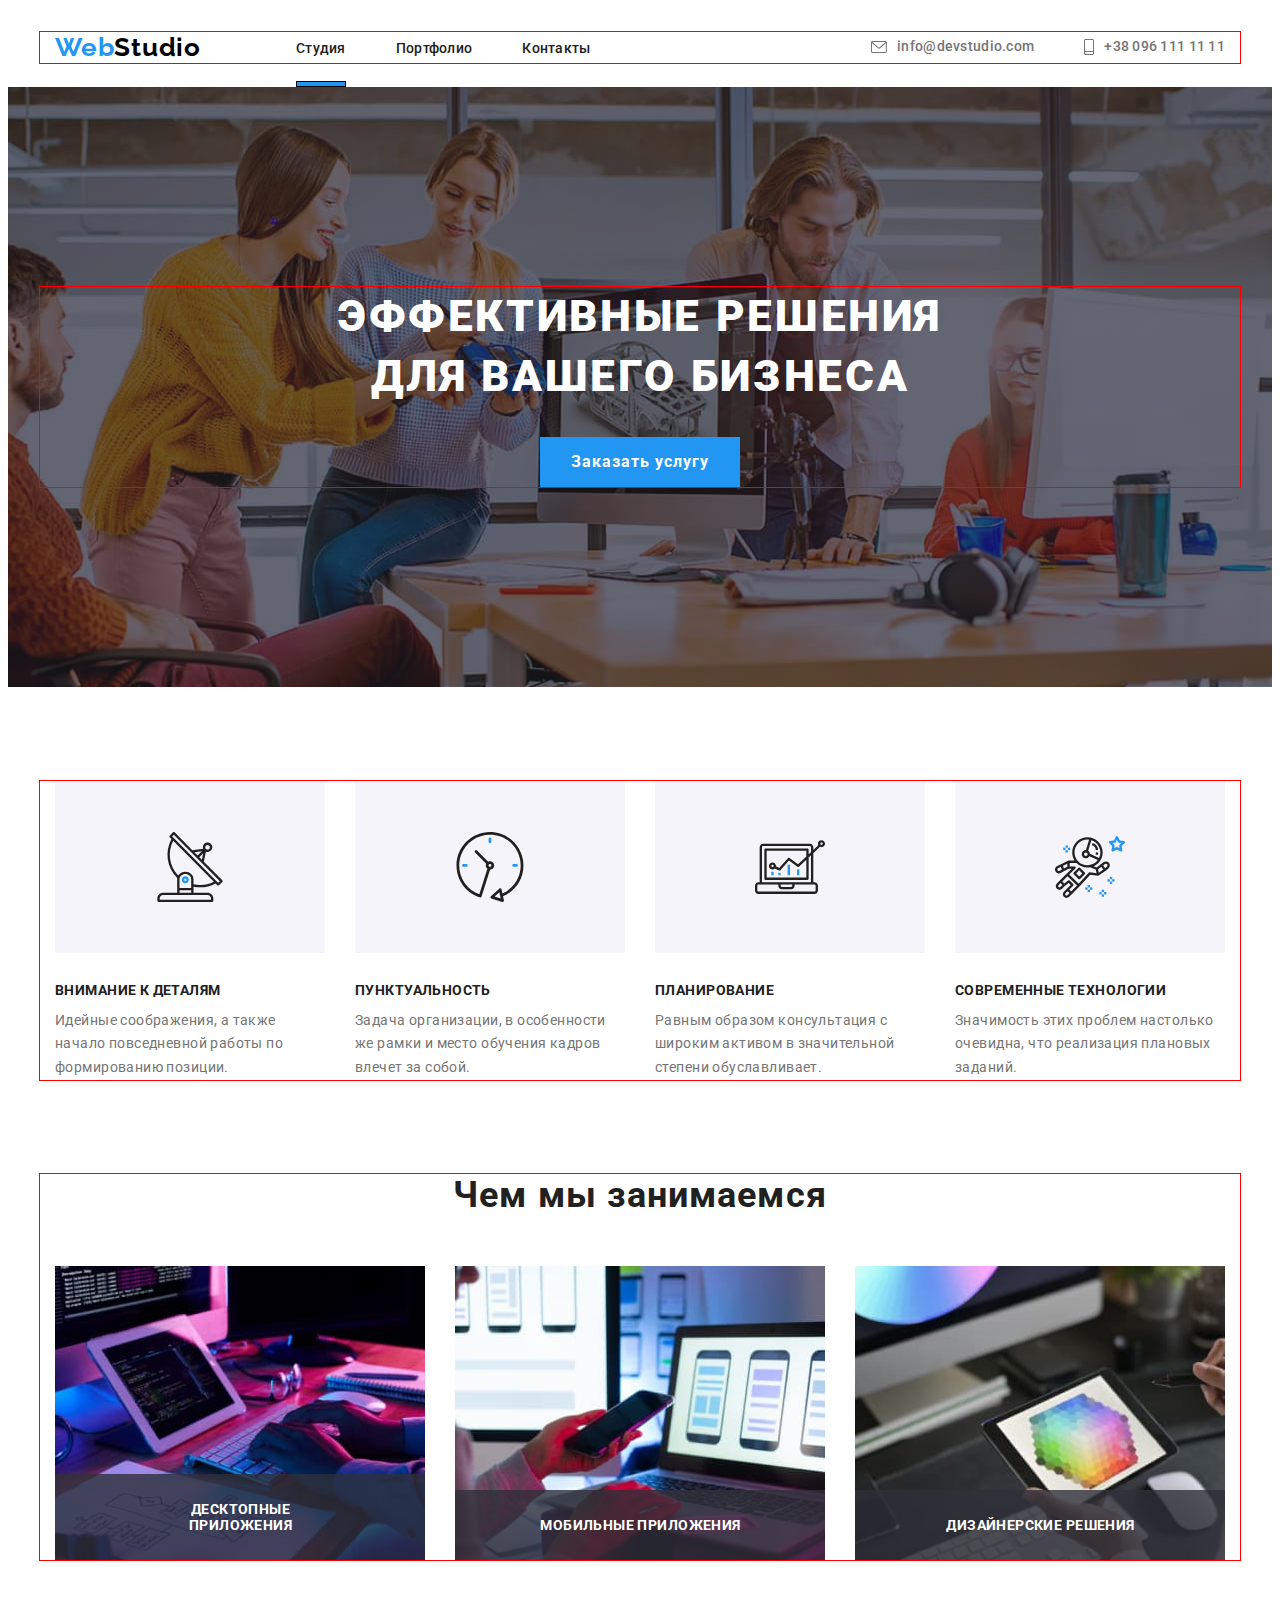
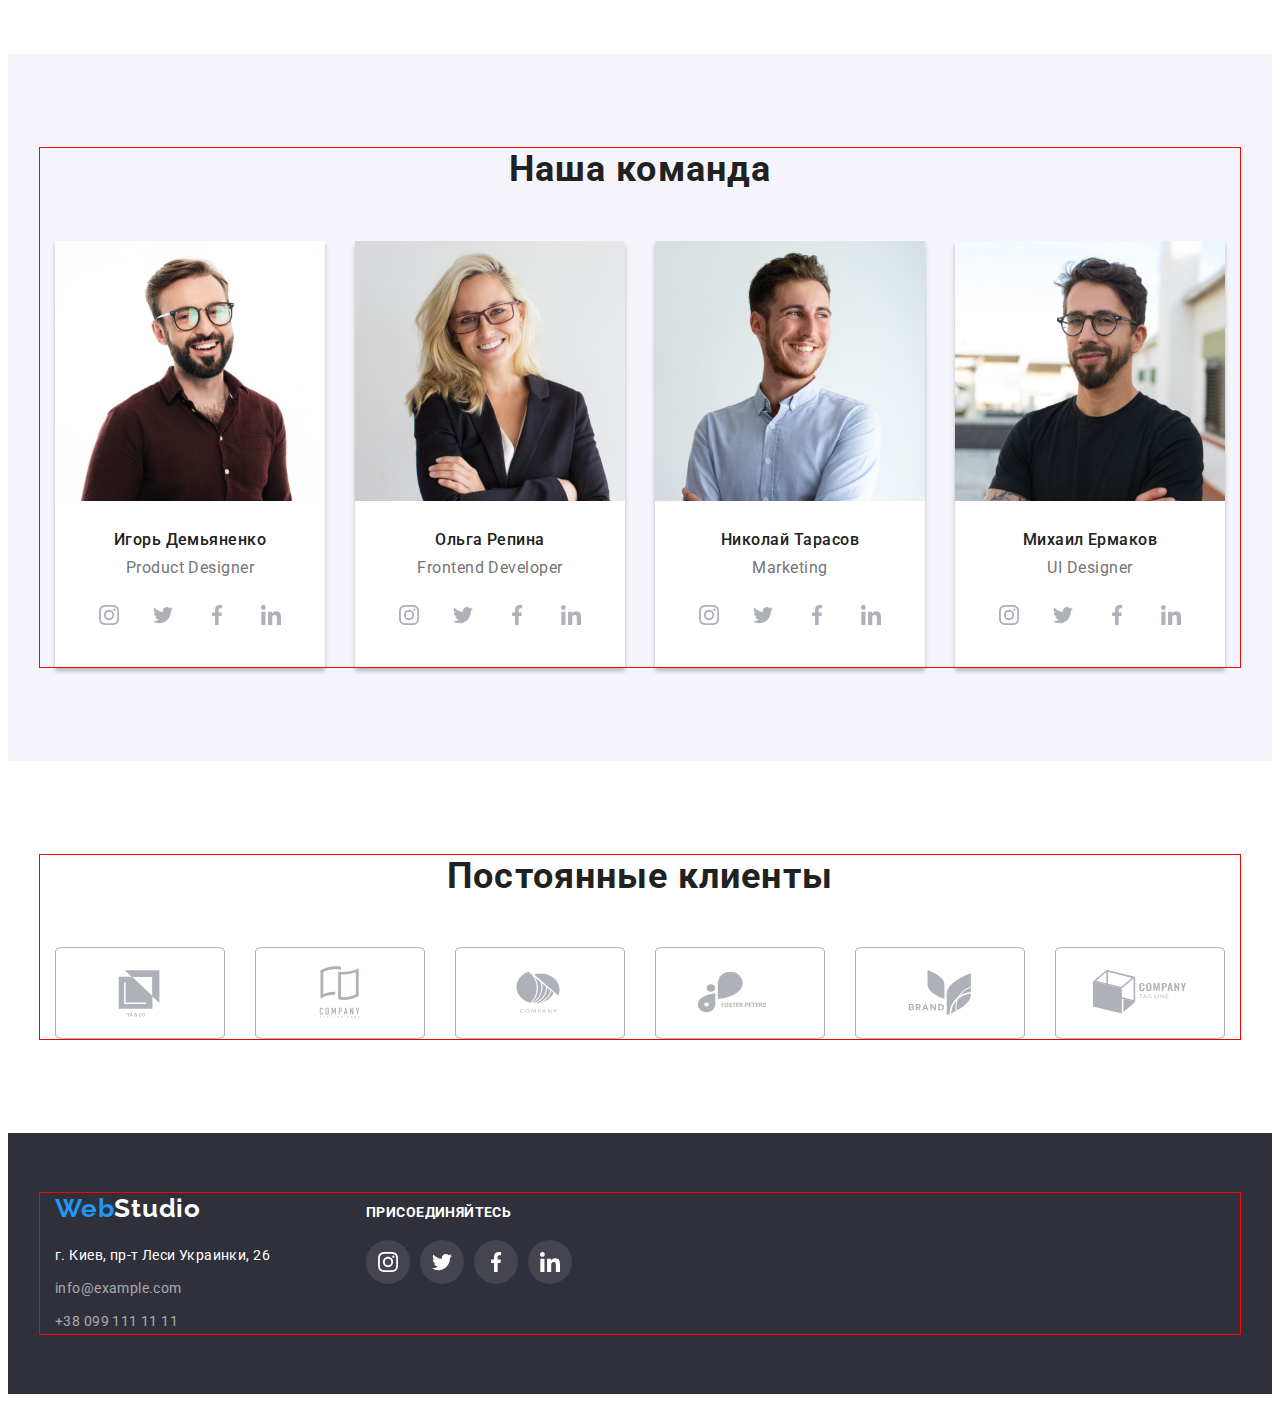
<file: index.html>
<!DOCTYPE html>
<html lang="ru">

<head>
    <meta http-equiv="X-UA-Compatible" content="IE=edge">
    <meta name="viewport" content="width=device-width, initial-scale=1.0">
    <meta charset="UTF-8">
    <title>Document</title>
    <link rel="preconnect" href="https://fonts.googleapis.com">
    <link rel="preconnect" href="https://fonts.gstatic.com" crossorigin>
    <link href="https://fonts.googleapis.com/css2?family=Raleway:wght@700&family=Roboto:wght@400;500;700;900&display=swap"
        rel="stylesheet">
    <link rel="stylesheet" href="https://cdnjs.cloudflare.com/ajax/libs/modern-normalize/1.1.0/modern-normalize.min.css"
        integrity="sha512-wpPYUAdjBVSE4KJnH1VR1HeZfpl1ub8YT/NKx4PuQ5NmX2tKuGu6U/JRp5y+Y8XG2tV+wKQpNHVUX03MfMFn9Q=="
        crossorigin="anonymous" referrerpolicy="no-referrer" />
    <link rel="stylesheet" href="./css/styles.css">
  
</head>

<body>
    <header class="header">
        <div class="container">
        <nav class="nav">
         <a href="" class="logo link">Web<span class="logo-studio-header">Studio</span></a>
            <ul class="nav-list">
                <li class="nav-list-item list"><a href="./index.html" class="nav-list-link link studio-after">Студия</a></li>
                <li class="nav-list-item list"><a href="./goit-markup-hw-02/portfolio.html" class="nav-list-link link">Портфолио</a></li>
                <li class="nav-list-item list"><a href="" class="nav-list-link link">Контакты</a></li>
            </ul>
        </nav>

         <ul class="header-contact">
            <li class="header-contact-item list">
                <a href="mailto:info@devstudio.com" class="header-contact-link link mail-logo"><svg class="contact-icon" width="16" height="12"><use href="./images/symbol-defs1.svg#icon-meil"></use> 
                </svg>info@devstudio.com</a>
            </li>

            <li class="header-contact-item list">
                <a href="tel:+38 096 111 11 11" class="header-contact-link link tel-logo"><svg class="contact-icon" width="10" height="16"><use href="./images/symbol-defs1.svg#icon-smartphone"></use>
                </svg> +38 096 111 11 11</a>
            </li>
         </ul>
        </div>
    </header>

    <main>
        <section class="hero">
         <div class="container">
            <h1 class="hero-title">Эффективные решения для вашего бизнеса</h1>
            <button type="button" class="hero-btn" data-modal-open>Заказать услугу</button>
         </div>


        </section>


        <section class="content">
            <div class="container">
             <h2 class="content-title">Наши преимущества</h2>
             <ul class="content-list">
                <li class="content-list-item list">
                    <h3 class="content-list-aftertitle antena">Внимание к деталям</h3>
                    <p class="content-list-text">Идейные соображения,
                        а также начало повседневной работы по формированию позиции.</p>
                </li>

                <li class="content-list-item list">
                    <h3 class="content-list-aftertitle clock">Пунктуальность</h3>
                    <p class="content-list-text">Задача организации,
                        в особенности же рамки и место обучения кадров влечет за собой.</p>
                </li>

                <li class="content-list-item list">
                    <h3 class="content-list-aftertitle diagram">Планирование</h3>
                    <p class="content-list-text">Равным образом консультация с широким
                        активом в значительной степени обуславливает.</p>
                </li>

                <li class="content-list-item list">
                    <h3 class="content-list-aftertitle astronavt">Современные технологии</h3>
                    <p class="content-list-text">Значимость этих проблем
                        настолько очевидна, что реализация плановых заданий.</p>
                </li>

             </ul>
        </div>
        </section>

        <section class="cards">
            <div class="container">
            <h2 class="cards-title">Чем мы занимаемся</h2>
            <ul class="cards-list">
                <li class="cards-list-item list"><img src="./images/goit-maket1.jpg" alt="Здесь должна быть картинка, но вы ее
                не увидите" width="370" class="cards-list-img"/>
             <div class="animation-cards"><p class="animation-cards-text">Десктопные приложения</p>
             </div>
             </li>
                <li class="cards-list-item list"><img src="./images/goit-maket2.jpg" alt="Здесь должна быть картинка, но вы ее
                не увидите" width="370" class="cards-list-img" />
             <div class="animation-cards">
                <p class="animation-cards-text">Мобильные приложения</p>
             </div>
              </li>
                <li class="cards-list-item list"><img src="./images/goit-maket3.jpg" alt="Здесь должна быть картинка, но вы ее
                не увидите" width="370" class="cards-list-img" />
                <div class="animation-cards">
                    <p class="animation-cards-text">Дизайнерские решения</p>
                </div>
             </li>
            </ul>
            </div>

        </section>

        <section class="person">
            <div class="container">
             <h2 class="person-title">Наша команда</h2>
             <ul class="person-list">

                <li class="person-list-item list">
                    <img src="./images/comanda-designer.jpg" alt="Фотография продакт дизайнера"
                     width="270" class="person-item-img" />
                     <div class="about-person">
                    <h3 class="person-item-aftertitle">Игорь Демьяненко</h3>
                    <p lang="en" class="person-item-text">Product Designer</p>
                    <ul class="masters-soc-list list">
                        <li class="masters-soc-item"><a href="" class="masters-soc-link">
                            <svg class="masters-list-icons" width="20" height="20"> 
                                <use href="./images/icons.svg#icon-instagram-2"></use>
                            </svg>
                        </a></li>
                        <li class="masters-soc-item"><a href="" class="masters-soc-link">
                            <svg class="masters-list-icons" width="20" height="20">
                                <use href="./images/icons.svg#icon-twitter-1-1"></use>
                            </svg>
                        </a></li>
                        <li class="masters-soc-item"><a href="" class="masters-soc-link">
                            <svg class="masters-list-icons" width="20" height="20">
                                <use href="./images/icons.svg#icon-facebook-1"></use>
                            </svg>
                        </a></li>
                        <li class="masters-soc-item"><a href="" class="masters-soc-link">
                            <svg class="masters-list-icons" width="20" height="20">
                                <use href="./images/icons.svg#icon-linkedin-1"></use>
                            </svg>
                        </a></li>

                    </ul>
                    </div>
                </li>

                <li class="person-list-item list">
                    <img src="./images/comanda-developer.jpg" alt="Фотография фронтенд разработчика"
                     width="270"class="person-item-img" />
                    <div class="about-person">
                    <h3 class="person-item-aftertitle">Ольга Репина</h3>
                    <p lang="en" class="person-item-text">Frontend Developer</p><ul class="masters-soc-list list">
                    <ul class="masters-soc-list list">
                        <li class="masters-soc-item"><a href="" class="masters-soc-link"><svg class="masters-list-icons" width="20" height="20">
                            <use href="./images/icons.svg#icon-instagram-2"></use>
                        </svg>
                        </a></li>
                        <li class="masters-soc-item"><a href="" class="masters-soc-link"><svg class="masters-list-icons" width="20" height="20">
                            <use href="./images/icons.svg#icon-twitter-1-1"></use>
                        </svg>
                        </a></li>
                        <li class="masters-soc-item"><a href="" class="masters-soc-link"><svg class="masters-list-icons" width="20" height="20">
                            <use href="./images/icons.svg#icon-facebook-1"></use>
                        </svg>
                        </a></li>
                        <li class="masters-soc-item"><a href="" class="masters-soc-link"><svg class="masters-list-icons" width="20" height="20">
                            <use href="./images/icons.svg#icon-linkedin-1"></use>
                        </svg>
                        </a></li>
                    
                    </ul>
                    </div>
                </li>

                <li class="person-list-item list">
                    <img src="./images/comanda-marketing.jpg" alt="Фотография маркетолога"
                     width="270" class="person-item-img" />
                    <div class="about-person">
                    <h3 class="person-item-aftertitle">Николай Тарасов</h3>
                    <p lang="en" class="person-item-text">Marketing</p>
                    <ul class="masters-soc-list list">
                        <li class="masters-soc-item"><a href="" class="masters-soc-link"><svg class="masters-list-icons" width="20" height="20">
                            <use href="./images/icons.svg#icon-instagram-2"></use>
                        </svg>
                        </a></li>
                        <li class="masters-soc-item"><a href="" class="masters-soc-link"><svg class="masters-list-icons" width="20" height="20">
                            <use href="./images/icons.svg#icon-twitter-1-1"></use>
                        </svg>
                        </a></li>
                        <li class="masters-soc-item"><a href="" class="masters-soc-link"><svg class="masters-list-icons" width="20" height="20">
                            <use href="./images/icons.svg#icon-facebook-1"></use>
                        </svg>
                        </a></li>
                        <li class="masters-soc-item"><a href="" class="masters-soc-link"><svg class="masters-list-icons" width="20" height="20">
                            <use href="./images/icons.svg#icon-linkedin-1"></use>
                        </svg>
                        </a></li>
                    
                    </ul>
                    </div>
                </li>

                <li class="person-list-item list">
                    <img src="./images/comanda-ULdesigner.jpg" alt="Фотография веб-дизайнера" 
                    width="270" class="person-item-img" />
                    <div class="about-person">
                    <h3 class="person-item-aftertitle">Михаил Ермаков</h3>
                    <p lang="en" class="person-item-text">UI Designer</p>
                    <ul class="masters-soc-list list">
                        <li class="masters-soc-item"><a href="" class="masters-soc-link"><svg class="masters-list-icons" width="20" height="20">
                            <use href="./images/icons.svg#icon-instagram-2"></use>
                        </svg>
                        </a></li>
                        <li class="masters-soc-item"><a href="" class="masters-soc-link"><svg class="masters-list-icons" width="20" height="20">
                            <use href="./images/icons.svg#icon-twitter-1-1"></use>
                        </svg>
                        </a></li>
                        <li class="masters-soc-item"><a href="" class="masters-soc-link"><svg class="masters-list-icons" width="20" height="20">
                            <use href="./images/icons.svg#icon-facebook-1"></use>
                        </svg>
                        </a></li>
                        <li class="masters-soc-item"><a href="" class="masters-soc-link"><svg class="masters-list-icons" width="20" height="20">
                            <use href="./images/icons.svg#icon-linkedin-1"></use>
                        </svg>
                        </a></li>
                    
                    </ul>
                    </div>
                </li>
             </ul>
          </div>   
        </section>

        <section class="client">
           <div class="container">
                <h2 class="client-title">Постоянные клиенты</h2>
                <ul class="client-list list">
                    <li class="client-list-item"><a href="" class="client-list-link"> <svg class="client-list-logo" width="106" height="60"> 
                        
                        <use href="./images/symbol-defs1.svg#icon-Klient1"> </svg> </a></li>

                    <li class="client-list-item"><a href="" class="client-list-link"> <svg class="client-list-logo" width="106" height="60"> 
                        <use href="./images/symbol-defs1.svg#icon-Klient2"> </use> </svg> </a></li>

                    <li class="client-list-item"><a href="" class="client-list-link"> <svg class="client-list-logo" width="106" height="60"> <use href="./images/symbol-defs1.svg#icon-Klient3"> 

                    </use> </svg> </a></li>


                    <li class="client-list-item"><a href="" class="client-list-link"> <svg class="client-list-logo" width="106" height="60"> <use href="./images/symbol-defs1.svg#icon-Klient4">
                         </use> </svg> </a></li>
                    <li class="client-list-item"><a href="" class="client-list-link"> <svg class="client-list-logo" width="106" height="60"> <use href="./images/symbol-defs1.svg#icon-Klient5"> 

                    </use> </svg> </a></li>

                    <li class="client-list-item"><a href="" class="client-list-link"> <svg class="client-list-logo" width="106" height="60"><use href="./images/symbol-defs1.svg#icon-Klient6"> 

                    </use> </svg> </a></li>
                 </ul>
             </div>


        </section>

    </main>

    <footer class="footer">
        <div class="container container-flex">
        <div class="adress-flex">
        <a href="" class="logo link">Web<span class="logo-studio">Studio</span></a>
        <address class="adress">
            <p class="adress-text">г. Киев, пр-т Леси Украинки, 26</p>
            <ul class="adress-list">
                <li class="adress-list-item list"><a href="mailto:info@example.com" class="adress-item-link link">info@example.com</a></li>
                <li class="adress-list-item list"><a href="tel:+38 099 111 11 11" class="adress-item-link link">+38 099 111 11 11</a></li>
            </ul>
        </address>
        </div>

        <section class="soc-seti">
            <h2 class="soc-seti-title">присоединяйтесь</h2>
            <ul class="soc-seti-list list">
                <li class="soc-seti-item"><a href="" class="soc-seti-link">
                    <svg class="soc-seti-logo" width="20" height="20">
                        <use href="./images/icons.svg#icon-instagram-2"></use> </svg>
                </a>
               </li>
                <li class="soc-seti-item"><a href="" class="soc-seti-link">
                        <svg class="soc-seti-logo" width="20" height="20">
                            <use href="./images/icons.svg#icon-twitter-1-1"></use>
                        </svg>
                    </a>
                </li>
                <li class="soc-seti-item"><a href="" class="soc-seti-link">
                        <svg class="soc-seti-logo" width="20" height="20">
                            <use href="./images/icons.svg#icon-facebook-1"></use>
                        </svg>
                    </a>
                </li>
                <li class="soc-seti-item"><a href="" class="soc-seti-link">
                        <svg class="soc-seti-logo" width="20" height="20">
                            <use href="./images/icons.svg#icon-linkedin-1"></use>
                        </svg>
                    </a>
                </li>


            </ul>
        
        
        </section>
        
    
   </div>


    </footer>

    <div class="backdrop is-hidden" data-modal>
        <div class="modal"><button type="button" class="btn-close" data-modal-close>
            <svg class="modal-close" width="11" height="11"><use href="./images/symbol-defs1.svg#icon-Close-2"></use></svg>
        </button></div>
    </div>

<script src="./js/modal.js"></script>
</body>

</html>
</file>
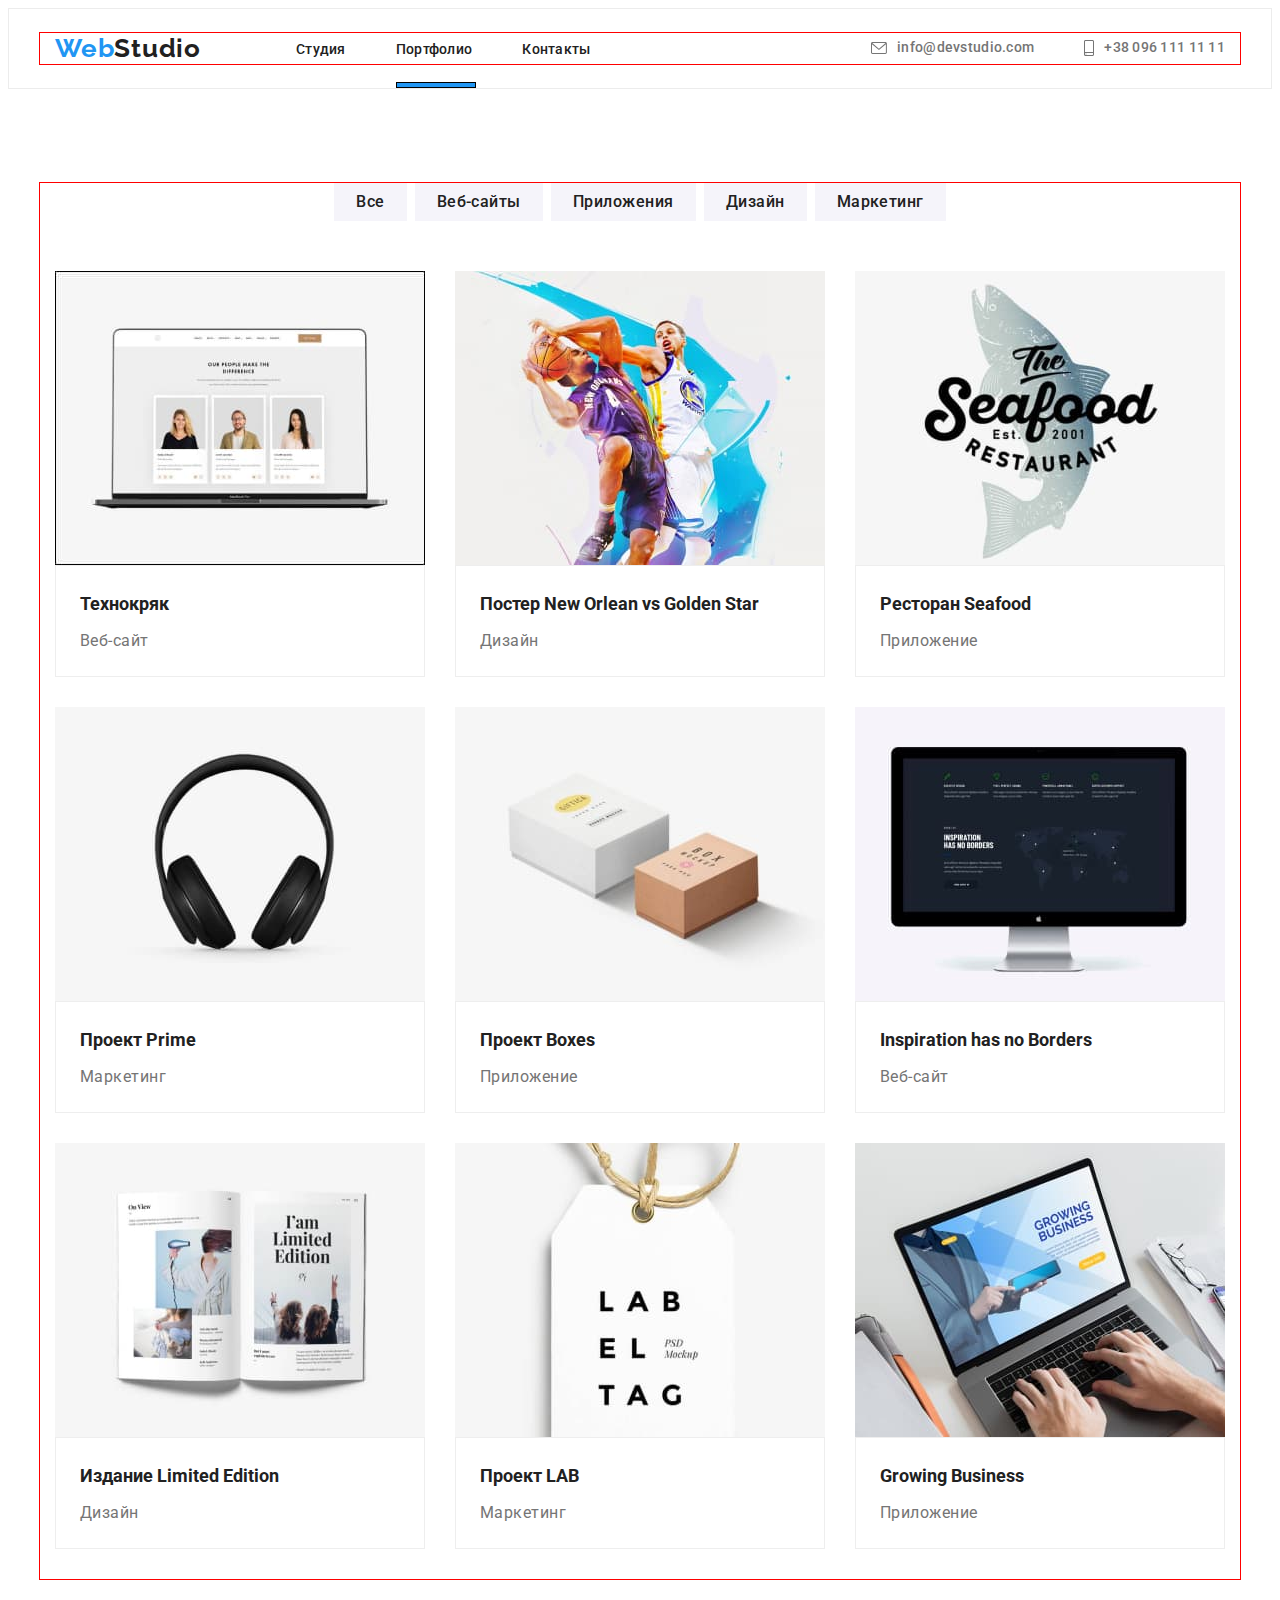
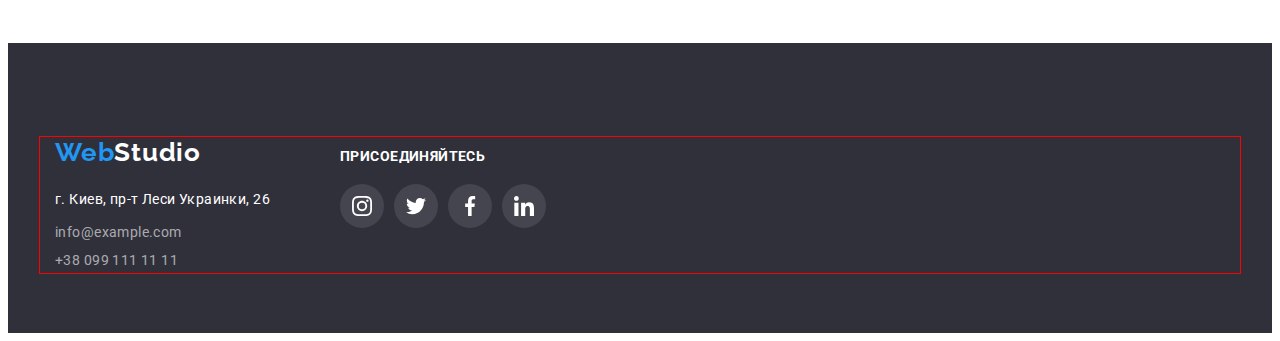
<file: -goit-markup-hw-02/portfolio.html>
<!DOCTYPE html>
<html lang="ru">
<head>
    <meta charset="UTF-8">
    <meta http-equiv="X-UA-Compatible" content="IE=edge">
    <meta name="viewport" content="width=device-width, initial-scale=1.0">
    <title>Document</title>
    <link rel="preconnect" href="https://fonts.googleapis.com">
    <link rel="preconnect" href="https://fonts.gstatic.com" crossorigin>
    <link
      href="https://fonts.googleapis.com/css2?family=Montserrat:wght@400;700&family=Raleway:wght@700&family=Roboto:wght@400;500;700&display=swap"
      rel="stylesheet">
      <link rel="stylesheet" href="https://cdnjs.cloudflare.com/ajax/libs/modern-normalize/1.1.0/modern-normalize.min.css"
        integrity="sha512-wpPYUAdjBVSE4KJnH1VR1HeZfpl1ub8YT/NKx4PuQ5NmX2tKuGu6U/JRp5y+Y8XG2tV+wKQpNHVUX03MfMFn9Q=="
        crossorigin="anonymous" referrerpolicy="no-referrer" />
    <link rel="stylesheet" href="./css/styles.css">
</head>
<body>
    
<header class="header">
  <div class="container">
    <nav class="nav">
    <a href="" class="logo link">Web<span class="logo-studio">Studio</span></a>
   <ul class="nav-list">
     <li class="nav-list-item list">
       <a href="../index.html" class="nav-list-link link">Студия</a></li>
     <li class="nav-list-item list">
       <a href="./portfolio.html" class="nav-list-link link portfolio-after">Портфолио</a></li>
     <li class="nav-list-item list">
       <a href="" class="nav-list-link link">Контакты</a></li>
   </ul>
  </nav>

   <ul class="header-contact-list">

     <li class="header-contact-item list">
      <a href="mailto:info@devstudio.com" class="header-contact-link link"> <svg class="contact-icon" width="16" height="12">
        <use href="../images/symbol-defs1.svg#icon-meil"></use>
      </svg> info@devstudio.com</a>

    </li>
  
     <li class="header-contact-item list">
      <a href="tel:+380961111111" class="header-contact-link link"><svg class="contact-icon" width="10" height="16">
        <use href="../images/symbol-defs1.svg#icon-smartphone"></use>
      </svg> +38 096 111 11 11 </a>
     
    </li>
   </ul>
  </div>
</header>

<main>
<section class="hero">
<div class="container">
 <ul class="btn-list">
  <li class="btn-item list"><button type="button" class="btn-list-item">Все</button></li>
  <li class="btn-item list"><button type="button" class="btn-list-item">Веб-сайты</button></li>
  <li class="btn-item list"><button type="button" class="btn-list-item">Приложения</button></li>
  <li class="btn-item list"><button type="button" class="btn-list-item">Дизайн</button></li>
  <li class="btn-item list"><button type="button" class="btn-list-item">Маркетинг</button></li>
 </ul>

 <h1 class="hero-title visually-title">Портфоліо, приклади робіт</h1>

 <ul class="hero-list">
 <li class="hero-list-item list">
   <div class="animation-hero"><img src="./images.portfolio/technokryak.jpg" alt="Веб-сайт Технокряк"
    width="370" class="hero-item-img" /> 
    <p class="animation-hero-text">Ресурс предлагает комплексные предложения с разным уровнем функционала и сервисов. 
    Все это позволит посетителю получить
    исчерпывающие сведения о компании или частном лице.</p>
   </div>
    <div class="border-cards">
   <h2 class="hero-item-title">Технокряк</h2>
   <p class="hero-item-after-title">Веб-сайт</p>
  </div>
 </li>

<li class="hero-list-item list">
  <div class="animation-hero"><img src="./images.portfolio/neworlean.jpg" alt="Дизайн постера New Orlean vs Golden Star"
   width="370" class="hero-item-img"/><p class="animation-hero-text">Ресурс предлагает комплексные предложения с разным уровнем функционала и сервисов.
    Все это позволит посетителю получить
    исчерпывающие сведения о компании или частном лице.</p>
  </div>
  <div class="border-cards">
  <h2 class="hero-item-title">Постер New Orlean vs Golden Star</h2>
  <p class="hero-item-after-title">Дизайн</p>
  </div>
</li>

<li class="hero-list-item list">
  <div class="animation-hero"><img src="./images.portfolio/seafood.jpg" 
  alt="Приложение для ресторана Seafood" width="370" class="hero-item-img" /><p class="animation-hero-text">Ресурс предлагает комплексные предложения с разным уровнем функционала и сервисов.
    Все это позволит посетителю получить
    исчерпывающие сведения о компании или частном лице.</p>
 </div>
  <div class="border-cards">
  <h2 class="hero-item-title">Ресторан Seafood</h2>
  <p class="hero-item-after-title">Приложение</p>
  </div>
</li>


<li class="hero-list-item list">
  <div class="animation-hero"><img src="./images.portfolio/prime.jpg" alt="Маркетинговые услуги для Проекта Prime"
   width="370" class="hero-item-img" /><p class="animation-hero-text">Ресурс предлагает комплексные предложения с разным уровнем функционала и сервисов.
    Все это позволит посетителю получить
    исчерпывающие сведения о компании или частном лице.</p>
   </div>
  <div class="border-cards">
  <h2 class="hero-item-title">Проект Prime</h2>
  <p class="hero-item-after-title">Маркетинг</p>
  </div>
</li>

<li class="hero-list-item list">
  <div class="animation-hero"><img src="./images.portfolio/boxes.jpg" alt="Приложение для проекта Boxes"
   width="370" class="hero-item-img" /><p class="animation-hero-text">Ресурс предлагает комплексные предложения с разным уровнем функционала и сервисов.
    Все это позволит посетителю получить
    исчерпывающие сведения о компании или частном лице.</p>
  </div>
  <div class="border-cards">
  <h2 class="hero-item-title">Проект Boxes</h2>
  <p class="hero-item-after-title">Приложение</p>
  </div>
</li>

<li class="hero-list-item list">
  <div class="animation-hero"><img src="./images.portfolio/inspiration.jpg" alt="Веб-сайт для Inspiration has no Borders"
   width="370" class="hero-item-img" />
   <p class="animation-hero-text">Ресурс предлагает комплексные предложения с разным уровнем функционала и сервисов.
    Все это позволит посетителю получить
    исчерпывающие сведения о компании или частном лице.</p>
  </div>
  <div class="border-cards">
  <h2 class="hero-item-title">Inspiration has no Borders</h2>
  <p class="hero-item-after-title">Веб-сайт</p>
  </div>
</li>

<li class="hero-list-item list">
  <div class="animation-hero"><img src="./images.portfolio/limited-edition.jpg" alt="Дизайн для издания Limited Edition"
   width="370" class="hero-item-img" /><p class="animation-hero-text">Ресурс предлагает комплексные предложения с разным уровнем функционала и сервисов.
    Все это позволит посетителю получить
    исчерпывающие сведения о компании или частном лице.</p>
  </div>
  <div class="border-cards">
  <h2 class="hero-item-title">Издание Limited Edition</h2>
  <p class="hero-item-after-title">Дизайн</p>
  </div>
</li>

<li class="hero-list-item list">
  <div class="animation-hero"><img src="./images.portfolio/lab.jpg" alt="Услуги маркетинга для проекта LAB"
   width="370" class="hero-item-img" /><p class="animation-hero-text">Ресурс предлагает комплексные предложения с разным уровнем функционала и сервисов.
    Все это позволит посетителю получить
    исчерпывающие сведения о компании или частном лице.</p>
  </div>
    <div class="border-cards">
  <h2 class="hero-item-title">Проект LAB</h2>
  <p class="hero-item-after-title">Маркетинг</p>
  </div>
</li>

<li class="hero-list-item list">
  <div class="animation-hero"><img src="./images.portfolio/growing-bisnes.jpg" alt="Приложение для Growing Business"
   width="370" class="hero-item-img" /><p class="animation-hero-text">Ресурс предлагает комплексные предложения с разным уровнем функционала и сервисов.
    Все это позволит посетителю получить
    исчерпывающие сведения о компании или частном лице.</p>
   </div>
    <div class="border-cards">
  <h2 class="hero-item-title">Growing Business</h2>
  <p class="hero-item-after-title">Приложение</p>
  </div>
</li>
 </ul>
</section>
</div>
</main>

<footer class="footer" >

  <div class="container container-flex">
    <div class="adress-flex">
 <a href="" class="logo-footer link">Web<span class="logo-studio">Studio</span></a>
 <address class="adress">
   <p class="adress-text">г. Киев, пр-т Леси Украинки, 26</p>

   <ul class="adress-list">

   <li class="adress-list-item list"><a href="mailto:info@example.com" class="adress-item-contact link">
     info@example.com</a></li>
   <li class="adress-list-item list"><a href="tel:+380991111111" class="adress-item-contact link">
     +38 099 111 11 11</a></li>
   </ul>
 </address>
  </div>

<section class="soc-seti">
  <h2 class="soc-seti-title">присоединяйтесь</h2>
  <ul class="soc-seti-list list">
    <li class="soc-seti-item"><a href="" class="soc-seti-link">
        <svg class="soc-seti-logo" width="20" height="20">
          <use href="../images/icons.svg#icon-instagram-2"></use>
        </svg>
      </a>
    </li>
    <li class="soc-seti-item"><a href="" class="soc-seti-link">
        <svg class="soc-seti-logo" width="20" height="20">
          <use href="../images/icons.svg#icon-twitter-1-1"></use>
        </svg>
      </a>
    </li>
    <li class="soc-seti-item"><a href="" class="soc-seti-link">
        <svg class="soc-seti-logo" width="20" height="20">
          <use href="../images/icons.svg#icon-facebook-1"></use>
        </svg>
      </a>
    </li>
    <li class="soc-seti-item"><a href="" class="soc-seti-link">
        <svg class="soc-seti-logo" width="20" height="20">
          <use href="../images/icons.svg#icon-linkedin-1"></use>
        </svg>
      </a>
    </li>


  </ul>


</section>


 </div>
</footer>

</body>
</html>
</file>
<file: css/styles.css>
body {
    font-family: 'Roboto', sans-serif;
    color: #212121;
}

:root {
    --title-color: #212121;
    --text-color: #757575;
    --typical-margin: 30px;
}

h1, h2, h3, p {margin: 0;
padding-left: 0;}

ul {padding: 0;
margin: 0;}

* {box-sizing: border-box;}

img {
    display: block;
}

.link {
    text-decoration: none;
}

.list {
    list-style: none;
}

.container {width: 1200px;
padding-left: 15px;
padding-right: 15px;
margin: 0 auto;
outline: 1px solid red;}

/*---------Header-----------*/

.header {position: relative;
padding-top: 24px;
padding-bottom: 24px;
}

.logo {
    font-family: 'Raleway';
    font-weight: 700;
    font-size: 26px;
    line-height: 1.19;
    letter-spacing: 0.03em;
    color: #2196F3;
    margin-right: 95px;
    display: block;
}

.logo .logo-studio-header {
    font-family: 'Raleway';
    font-weight: 700;
    font-size: 26px;
    line-height: 1.19;
    letter-spacing: 0.03em;
    color: #000000;
}

.nav {display: flex;
align-items: center;}

.nav-list {
    display: flex;
}

.header .container {display: flex;}

.header-contact {display: flex;
align-items: center;
margin-left: auto;}


.nav-list-link {
    font-weight: 500;
    font-size: 14px;
    line-height: 1.14;
    letter-spacing: 0.02em;
    color: var(--title-color) transition-property: color;
    transition-duration: 250ms;
    transition-timing-function: cubic-bezier(0.4, 0, 0.2, 1);
}

.nav-list-item:not(:last-child) {
    margin-right: 50px;
}



.studio-after::after {
    position: absolute;
    content: "";
    width: 48px;
    height: 4px;
    background-color: rgba(33, 150, 243, 1);
    border: 1px solid rgba(0, 0, 0, 1);
    display: block;
    bottom: 0;

}

.nav-list-link:hover,
.nav-list-link:focus {
    color: #2196F3;
}

.nav-list-link:hover::after {
    opacity: 1;
}



.header-contact-link {
    font-weight: 500;
    font-size: 14px;
    line-height: 1.14;
    letter-spacing: 0.02em;
    color: #757575;
}



.header-contact-link {
    display: flex;
    align-items: center;
    transition-property: color;
    transition-duration: 250ms;
    transition-timing-function: cubic-bezier(0.4, 0, 0.2, 1);
}


.header-contact-item+.header-contact-item {
    margin-left: 50px;
}

.header-contact-link:hover,
.header-contact-link:focus {
    color: #2196F3;
}

.contact-icon {
    fill: currentColor;
    margin-right: 10px;
}



/*----------Main-----------*/

/*----------Hero-----------*/

.hero {
    padding-top: 200px;
    padding-bottom: 200px;
    background-image: linear-gradient(rgba(47, 48, 58, 0.4), rgba(47, 48, 58, 0.4)),
        url(../images/banner.jpg);
    background-size: cover;
    max-width: 1600px;
    background-color: #2F303A;
    background-position: center;
    display: block;
    margin-right: auto;
    margin-left: auto;

}

.hero-title {
    font-weight: 900;
    font-size: 44px;
    line-height: 1.36;
    text-align: center;
    letter-spacing: 0.06em;
    text-transform: uppercase;
    color: #FFFFFF;
    max-width: 670px;
    margin-bottom: var(--typical-margin);
    margin-left: auto;
    margin-right: auto
}

.hero-btn {
    font-family: inherit;
    font-weight: 700;
    font-size: 16px;
    line-height: 1.76;
    display: flex;
    align-items: center;
    text-align: center;
    letter-spacing: 0.06em;
    color: #FFFFFF;
    background-color: #2196F3;
    display: block;
    margin-left: auto;
    margin-right: auto;
    border: transparent;
    min-width: 200px;
    height: 50px;
}




/*-------------------content--------------------*/

.content {
    padding-top: 94px;
    padding-bottom: 47px;
}

.content-list {
    display: flex;
}

.content-list-item:not(:last-child) {
    margin-right: var(--typical-margin);
}

.content-list-item {
    max-width: 270px;
}

.content-title {
    position: absolute;
    white-space: nowrap;
    width: 1px;
    height: 1px;
    overflow: hidden;
    border: 0;
    padding: 0;
    clip: rect(0 0 0 0);
    clip-path: inset(50%);
    margin: -1px;
}

.content-list-aftertitle {
    font-weight: 700;
    font-size: 14px;
    line-height: 1.14;
    letter-spacing: 0.03em;
    text-transform: uppercase;
    color: var(--title-color);
    margin-bottom: 10px;

}


.content-list-text {
    font-weight: 400;
    font-size: 14px;
    line-height: 1.71;
    letter-spacing: 0.03em;
    color: var(--text-color)
}

.antena::before {
    content: "";
    display: block;
    height: 120px;
    background-image: url(../images/Antena.svg);
    background-repeat: no-repeat;
    background-position: center;
    border: 1px solid transparent;
    padding: 25px 100px 25px 100px;
    background-color: #F5F4FA;
    margin-bottom: 30px;
}

.clock::before {
    content: "";
    display: block;
    height: 120px;
    background-image: url(../images/clock\ 1.svg);
    background-repeat: no-repeat;
    background-position: center;
    border: 1px solid transparent;
    padding: 25px 100px 25px 100px;
    background-color: #F5F4FA;
    margin-bottom: 30px;
}

.diagram::before {
    content: "";
    display: block;
    height: 120px;
    background-image: url(../images/diagram\ 1.svg);
    background-repeat: no-repeat;
    background-position: center;
    border: 1px solid transparent;
    padding: 25px 100px 25px 100px;
    background-color: #F5F4FA;
    margin-bottom: 30px;
}

.astronavt::before {
    content: "";
    display: block;
    height: 120px;
    background-image: url(../images/astronaut\ 1.svg);
    background-repeat: no-repeat;
    background-position: center;
    border: 1px solid transparent;
    padding: 25px 100px 25px 100px;
    background-color: #F5F4FA;
    margin-bottom: 30px;
}


/*---------cards---------*/

.cards {
    padding-top: 47px;
    padding-bottom: 94px;
}

.cards-list {
    display: flex;
    justify-content: space-between;
}

.cards-list-item:not(:last-child) {
    margin-right: var(--typical-margin);
}

.cards-list-item {
    position: relative;
}

.cards-title {
    font-weight: 700;
    font-size: 36px;
    line-height: 1.17;
    text-align: center;
    letter-spacing: 0.03em;
    color: var(--title-color);
    margin-bottom: 50px;
}

.animation-cards {
    position: absolute;
    bottom: 0;
    background-color: rgba(47, 48, 58, 0.8);
    min-width: 370px;
}

.animation-cards-text {
    font-weight: 700;
    font-size: 14px;
    line-height: 16px;
    text-align: center;
    letter-spacing: 0.03em;
    color: #FFFFFF;
    text-transform: uppercase;
    padding: 27px 82px 27px 83px;
}


/*------------Person-------------*/

.person {
    padding-top: 94px;
    padding-bottom: 94px;
    background-color: #F5F4FA;
}

.person-title {
    font-weight: 700;
    font-size: 36px;
    line-height: 1.17;
    text-align: center;
    letter-spacing: 0.03em;
    color: var(--title-color);
    margin-bottom: 50px;
}

.person-list {
    display: flex;
}

.person-list-item:not(:last-child) {
    margin-right: var(--typical-margin);

}

.person-list-item {
    box-shadow: 0px 4px 4px 0px rgba(0, 0, 0, 0.25);
}

.about-person {
    padding-top: 30px;
    padding-bottom: 30px;
    background-color: #FFFFFF;
}

.person-item-aftertitle {
    font-weight: 500;
    font-size: 16px;
    line-height: 1.18;
    text-align: center;
    letter-spacing: 0.03em;
    color: var(--title-color);
    margin-bottom: 10px;
}

.person-item-text {
    font-weight: 400;
    font-size: 16px;
    line-height: 1.18;
    text-align: center;
    letter-spacing: 0.03em;
    color: var(--text-color);
    margin-bottom: 15px;
}

.masters-soc-list {
    display: flex;
    justify-content: center;
}

.masters-soc-item {
    width: 44px;
    height: 44px;
    margin-right: 10px;
}


.masters-soc-item:last-child {
    margin-right: 0;
}

.masters-soc-link {
    width: 100%;
    height: 100%;
    display: flex;
    align-items: center;
    justify-content: center;
    border-radius: 50%;
    background-color: #FFFFFF;
    transition-property: background-color;
    transition-duration: 250ms;
    transition-timing-function: cubic-bezier(0.4, 0, 0.2, 1);
}

.masters-soc-link:hover,
.masters-soc-link:focus {
    background-color: #2196F3;
}


.masters-list-icons {
    fill: #AFB1B8;
}

.masters-soc-link:hover .masters-list-icons,
.masters-soc-link:focus .masters-list-icons {
    fill: #FFFFFF;
}





/*------------client----------------*/

.client {
    padding-top: 94px;
    padding-bottom: 94px;
}


.client-title {
    font-weight: 700;
    font-size: 36px;
    line-height: 42px;
    text-align: center;
    letter-spacing: 0.03em;
    color: #212121;
    margin-bottom: 50px;
}

.client-list {
    display: flex;
    justify-content: space-between;
}




.client-list-link {
    border: 1px solid #AFB1B8;
    border-radius: 5%;
    width: 170px;
    height: 92px;
}



.client-list-link {
    display: flex;
    justify-content: center;
    align-items: center;
    color: #AFB1B8;
    transition-property: color, border;
    transition-duration: 250ms;
    transition-timing-function: cubic-bezier(0.4, 0, 0.2, 1);
}

.client-list-link:hover,
.client-list-link:focus {
    border: 1px solid #2196F3;
    color: #2196F3;
}

.client-list-logo {
    fill: currentColor;
}






/*--------------footer-------------*/

.footer {
    background-color: #2F303A;
    padding-bottom: 60px;
    padding-top: 60px;
}


.logo .logo-studio {
    font-family: 'Raleway';
    font-weight: 700;
    font-size: 26px;
    line-height: 1.19;
    letter-spacing: 0.03em;
    color: #FFFFFF;
}

.footer .logo {
    display: block;
    margin-bottom: 20px;
}


.adress-text {
    font-weight: 400;
    font-size: 14px;
    line-height: 1.71;
    letter-spacing: 0.03em;
    color: #FFFFFF;
    font-style: normal;
    margin-bottom: 9px;
}

.adress-list-item+.adress-list-item {
    margin-top: 9px;
}

.adress-item-link {
    font-weight: 400;
    font-size: 14px;
    line-height: 1.71;
    letter-spacing: 0.03em;
    color: rgba(255, 255, 255, 0.6);
    font-style: normal;
}


/*-------------------Soc-seti---------------------*/


.container-flex {
    display: flex;
    align-items: baseline;
}


.soc-seti {
    min-width: 206px;
    height: 80px;
    margin-left: 70px;
}


.soc-seti-title {
    font-weight: 700;
    font-size: 14px;
    line-height: 16px;
    letter-spacing: 0.03em;
    text-transform: uppercase;
    color: #FFFFFF;
    margin-bottom: 20px;
}

.soc-seti-list {
    display: flex;
    justify-content: space-between;
    align-items: center;
}


.soc-seti-item:not(:last-child) {
    margin-right: 10px;
}

.soc-seti-item {
    width: 44px;
    height: 44px;
}


.soc-seti-link {
    display: flex;
    justify-content: center;
    align-items: center;
    width: 100%;
    height: 100%;
    border-radius: 50%;
    background-color: rgba(255, 255, 255, 0.1);
    transition: background-color 250ms cubic-bezier(0.4, 0, 0.2, 1);
}

.soc-seti-link:hover,
.soc-seti-link:focus {
    background-color: #2196F3;
}

.soc-seti-logo {
    fill: #FFFFFF;
}

/*---------backdrop-------------*/

.backdrop {
    position: fixed;
    top: 0;
    left: 0;
    width: 100%;
    height: 100%;
    background-color: rgba(0, 0, 0, 0.2);
    z-index: 1;
    transition: opacity 300ms linear, visibility 300ms linear;
}

.is-hidden {
    opacity: 0;
    pointer-events: none;
    visibility: hidden;
}

.backdrop.is-hidden .modal {
    transform: translate(-50%, -50%) skew(50deg, 50deg);
}

.modal {
    position: absolute;
    top: 50%;
    left: 50%;
    transform: translate(-50%, -50%) scale(1) skew(0);
    width: 528px;
    height: 581px;
    background-color: #FFFFFF;
    transition: transform 300ms linear;
}

.btn-close {
    position: absolute;
    top: 2px;
    right: 2px;
    width: 30px;
    height: 30px;
    border: 1px solid rgba(0, 0, 0, 0.1);
    border-radius: 50%;
    background-color: transparent;
    display: flex;
    justify-content: center;
    align-items: center;
}

.modal-close {
    fill: #000000;
}
</file>
<file: -goit-markup-hw-02/css/styles.css>
body {
    font-family: 'Roboto', sans-serif;
    color: #212121;
}

:root {
    --btm-color: #212121;
}

* {
    box-sizing: border-box;
}

h1,
h2,
h3,
p {
    margin: 0;
    padding: 0;
}

ul {
    padding: 0;
    margin: 0;
}

img {
    display: block;
}


.link {text-decoration: none;}

.list {list-style: none;}

.container {
    width: 1200px;
    padding-left: 15px;
    padding-right: 15px;
    margin: 0 auto;
    outline: 1px solid red;
}

/*--------Header------------- */



.header {
    position: relative;
    padding-top: 24px;
    padding-bottom: 24px;
    border: 1px solid #ECECEC;
   
}


.logo {font-family: 'Raleway';
    font-weight: 700;
    font-size: 26px;
    line-height: 1.19;
    letter-spacing: 0.03em;
    color: #2196F3;
margin-right: 95px;
align-items: center;}

.logo-studio {font-family: 'Raleway';
    font-weight: 700;
    font-size: 26px;
    line-height: 1.19;
    letter-spacing: 0.03em;
    color: #212121;}

.nav {display: flex;}

.nav-list {display: flex;
    align-items: center;
}
.nav-list-item:not(:last-child) {margin-right: 50px;}

.header .container {display: flex;}

.header-contact-list {display: flex;
margin-left: auto;
align-items: center;}


.header-contact-item+.header-contact-item {
    margin-left: 50px;
}

.portfolio-after::after {
    position: absolute;
    content: "";
    width: 78px;
    height: 4px;
    background-color: rgba(33, 150, 243, 1);
    border: 1px solid rgba(0, 0, 0, 1);
    display: block;
    bottom: 0;
 }

.nav-list-link:hover, .nav-list-link:focus {color: #2196F3;}

.nav-list-link:hover::after {
    opacity: 1;
}

.nav-list-link {font-family: 'Roboto';
    font-weight: 500;
    font-size: 14px;
    line-height: 1.14;
    letter-spacing: 0.02em; color: #212121;
    transition: color 250ms cubic-bezier(0.4, 0, 0.2, 1);
}

.header-contact-link {font-family: 'Roboto';
    font-weight: 500;
    font-size: 14px;
    line-height: 1.14;
    letter-spacing: 0.02em;
    color: #757575;}

 .header-contact-item {display: flex;
        align-items: center;}

.header-contact-link {display: flex;
    align-items: center;
transition: color 250ms cubic-bezier(0.4, 0, 0.2, 1);}

.header-contact-link:hover,
.header-contact-link:focus {
    color: #2196F3;
}

.contact-icon-link {margin-right: 10px;}



.contact-icon {
    fill: currentColor;
    margin-right: 10px;
}


/*--------Main------------- */

.hero {padding-top: 94px;
padding-bottom: 94px;}


.btn-list {display: block;
margin-bottom: 50px;
}

.btn-list {display: flex;
justify-content:center;
}

.btn-item:not(:last-child) {margin-right: 8px;}


.visually-title {position: absolute;
    white-space: nowrap;
    width: 1px;
    height: 1px;
    overflow: hidden;
    border: 0;
    padding: 0;
    clip: rect(0 0 0 0);
    clip-path: inset(50%);
    margin: -1px;}

.btn-list-item {
    font-family: inherit;
    font-weight: 500;
    font-size: 16px;
    line-height: 1.63;
    text-align: center;
    letter-spacing: 0.03em;
    color: var(--btm-color);
    background-color: #F5F4FA;
    padding: 6px 22px 6px 22px;
    border: transparent;
    transition: background-color 250ms cubic-bezier(0.4, 0, 0.2, 1),  box-shadow 250ms cubic-bezier(0.4, 0, 0.2, 1),
     color 250ms cubic-bezier(0.4, 0, 0.2, 1);
}

.btn-list-item:hover,.btn-list-item:focus
 {color: #FFFFFF; background-color: #2196F3; box-shadow: 0px 4px 4px 0px rgba(0, 0, 0, 0.25);}




 /*------------hero----------------*/



.hero-list {
    display: flex;
    flex-wrap: wrap;
    margin-right: -30px;
    margin-bottom: -30px;
}

.animation-hero {position: relative;
    overflow: hidden;
}

.animation-hero-text {position: absolute;
        font-weight: 400;
        font-size: 18px;
        line-height: 1.55;
        letter-spacing: 0.03em;
        color: #FFFFFF;
        background-color: rgba(33, 150, 243, 0.9);
        padding: 63px 24px 63px 24px;
        height: 100%;
        top: 0;
        transform: translateY(100%);
        transition: transform 250ms linear;
}

.hero-list-item:hover .animation-hero-text {opacity: 1;}

.hero-list-item:hover .animation-hero-text {transform: translateY(0);}

.hero-list-item {
flex-basis: calc(100% / 3 - 30px);
margin-right: 30px;
margin-bottom: 30px;
max-width: 370px;
transition: box-shadow 250ms cubic-bezier(0.4, 0, 0.2, 1);
}

.hero-list-item:hover {box-shadow: 0px 4px 4px 0px rgba(0, 0, 0, 0.25);}

.border-cards {border: 1px solid #EEEEEE;
padding: 20px 24px 20px 24px;}


.hero-item-title {font-weight: 700;
    font-size: 18px;
    line-height: 2;
    color: #212121;
    margin-bottom: 4px;
}

.hero-item-after-title {
    font-weight: 400;
    font-size: 16px;
    line-height: 1.88;
    letter-spacing: 0.03em;
    color: #757575;}




/*--------Footer------------- */

.footer {background-color: #2F303A;
padding-top: 94px;
padding-bottom: 60px;}

.logo-footer {display: block;
    margin-bottom: 20px;
    font-family: 'Raleway';
    font-weight: 700;
    font-size: 26px;
    line-height: 1.19;
    letter-spacing: 0.03em;
    color: #2196F3;

}

.logo-footer .logo-studio {
    margin-bottom: 20px;
    font-family: 'Raleway';
    font-weight: 700;
    font-size: 26px;
    line-height: 1.19;
    letter-spacing: 0.03em;
color: #FFFFFF;}

.adress-text {font-weight: 400;
    font-size: 14px;
    line-height: 1.71;
    letter-spacing: 0.03em;
    color: #FFFFFF;
font-style: normal;
margin-bottom: 9px;}


.adress-item-contact {font-weight: 400;
    font-size: 14px;
    line-height: 1.71;
    letter-spacing: 0.03em;
    color: rgba(255, 255, 255, 0.6);
font-style: normal;}

.adress-list-item + .adress-list-item {margin-top: 4px;}

/*-------------------Soc-seti---------------------*/


.container-flex {
    display: flex;
    align-items: baseline;
}


.soc-seti {
    min-width: 206px;
    height: 80px;
    margin-left: 70px;
}


.soc-seti-title {
    font-weight: 700;
    font-size: 14px;
    line-height: 16px;
    letter-spacing: 0.03em;
    text-transform: uppercase;
    color: #FFFFFF;
    margin-bottom: 20px;
}

.soc-seti-list {
    display: flex;
    justify-content: space-between;
    align-items: center;
}


.soc-seti-item:not(:last-child) {
    margin-right: 10px;
}

.soc-seti-item {
    width: 44px;
    height: 44px;
}


.soc-seti-link {
    display: flex;
    justify-content: center;
    align-items: center;
    width: 100%;
    height: 100%;
    border-radius: 50%;
    background-color: rgba(255, 255, 255, 0.1);
    transition: background-color 250ms cubic-bezier(0.4, 0, 0.2, 1);
}

.soc-seti-link:hover,
.soc-seti-link:focus {
    background-color: #2196F3;
}

.soc-seti-logo {
    fill: #FFFFFF;
}
</file>
